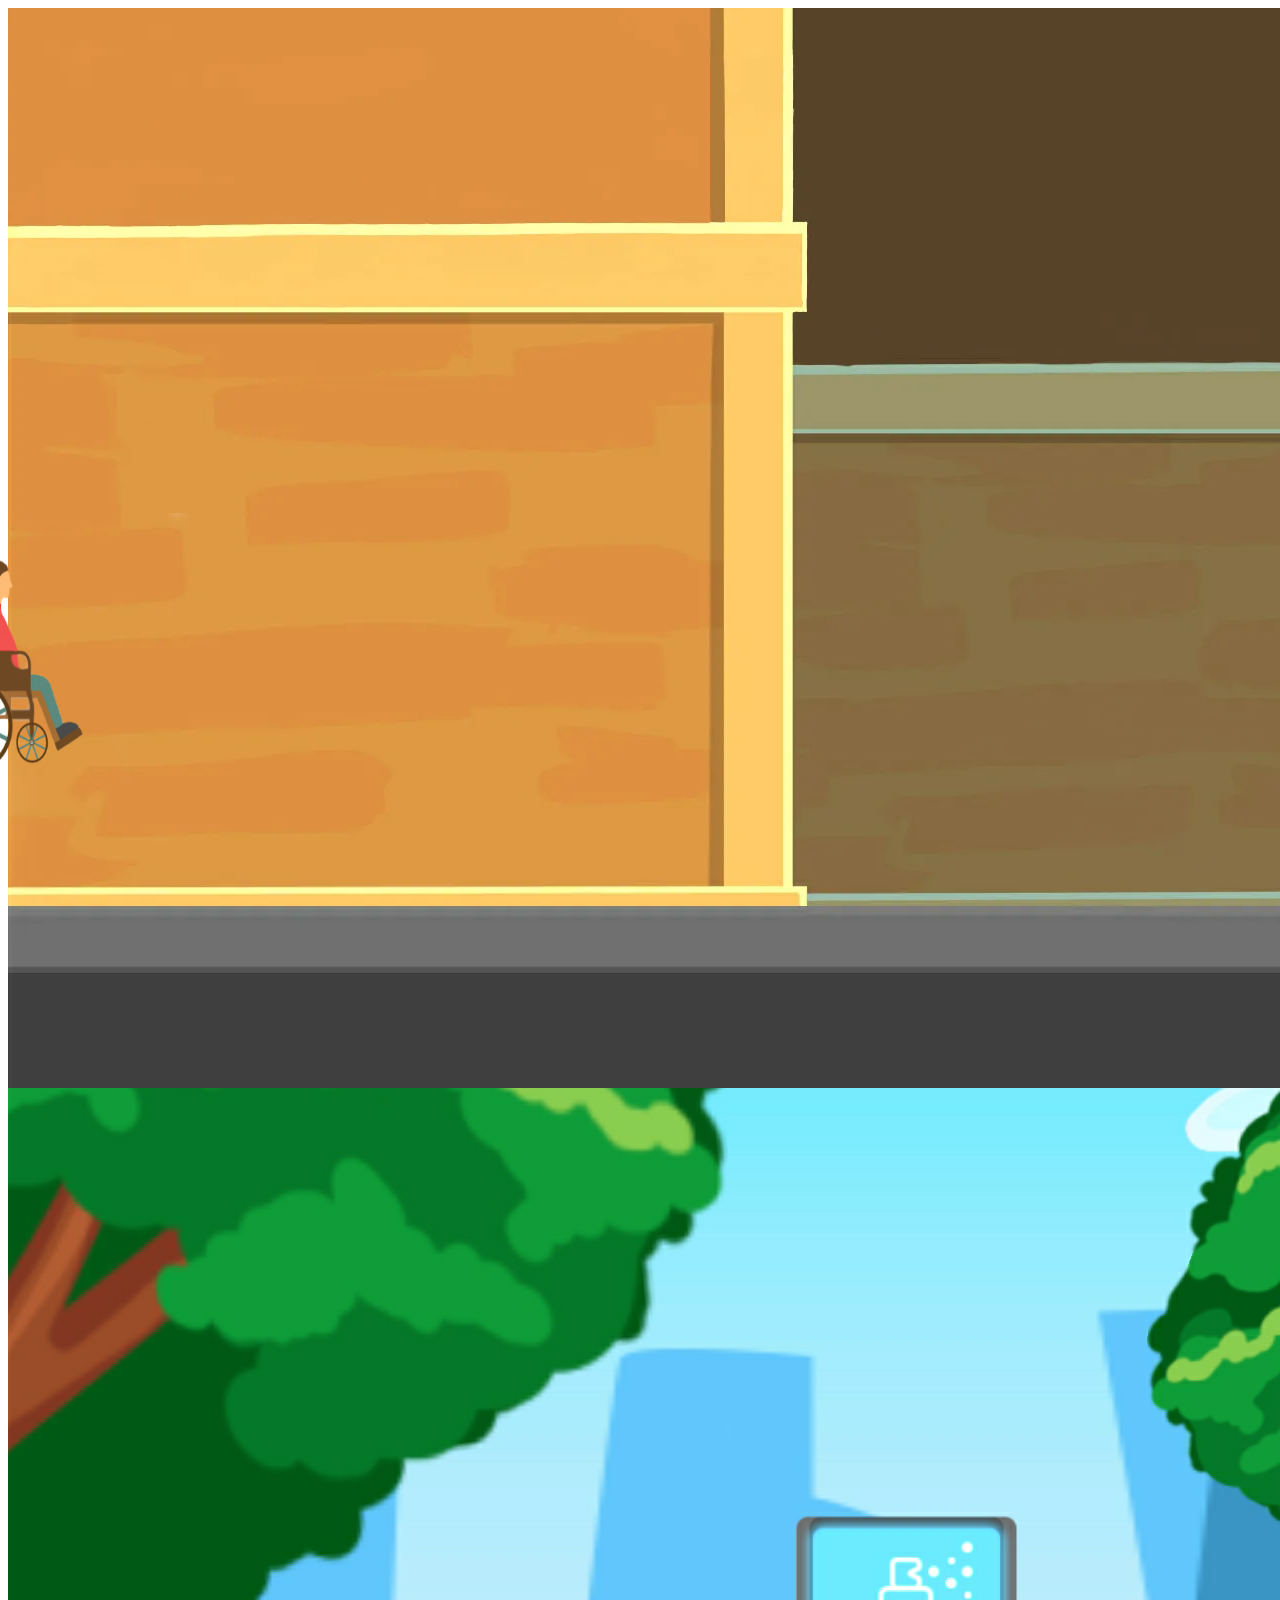
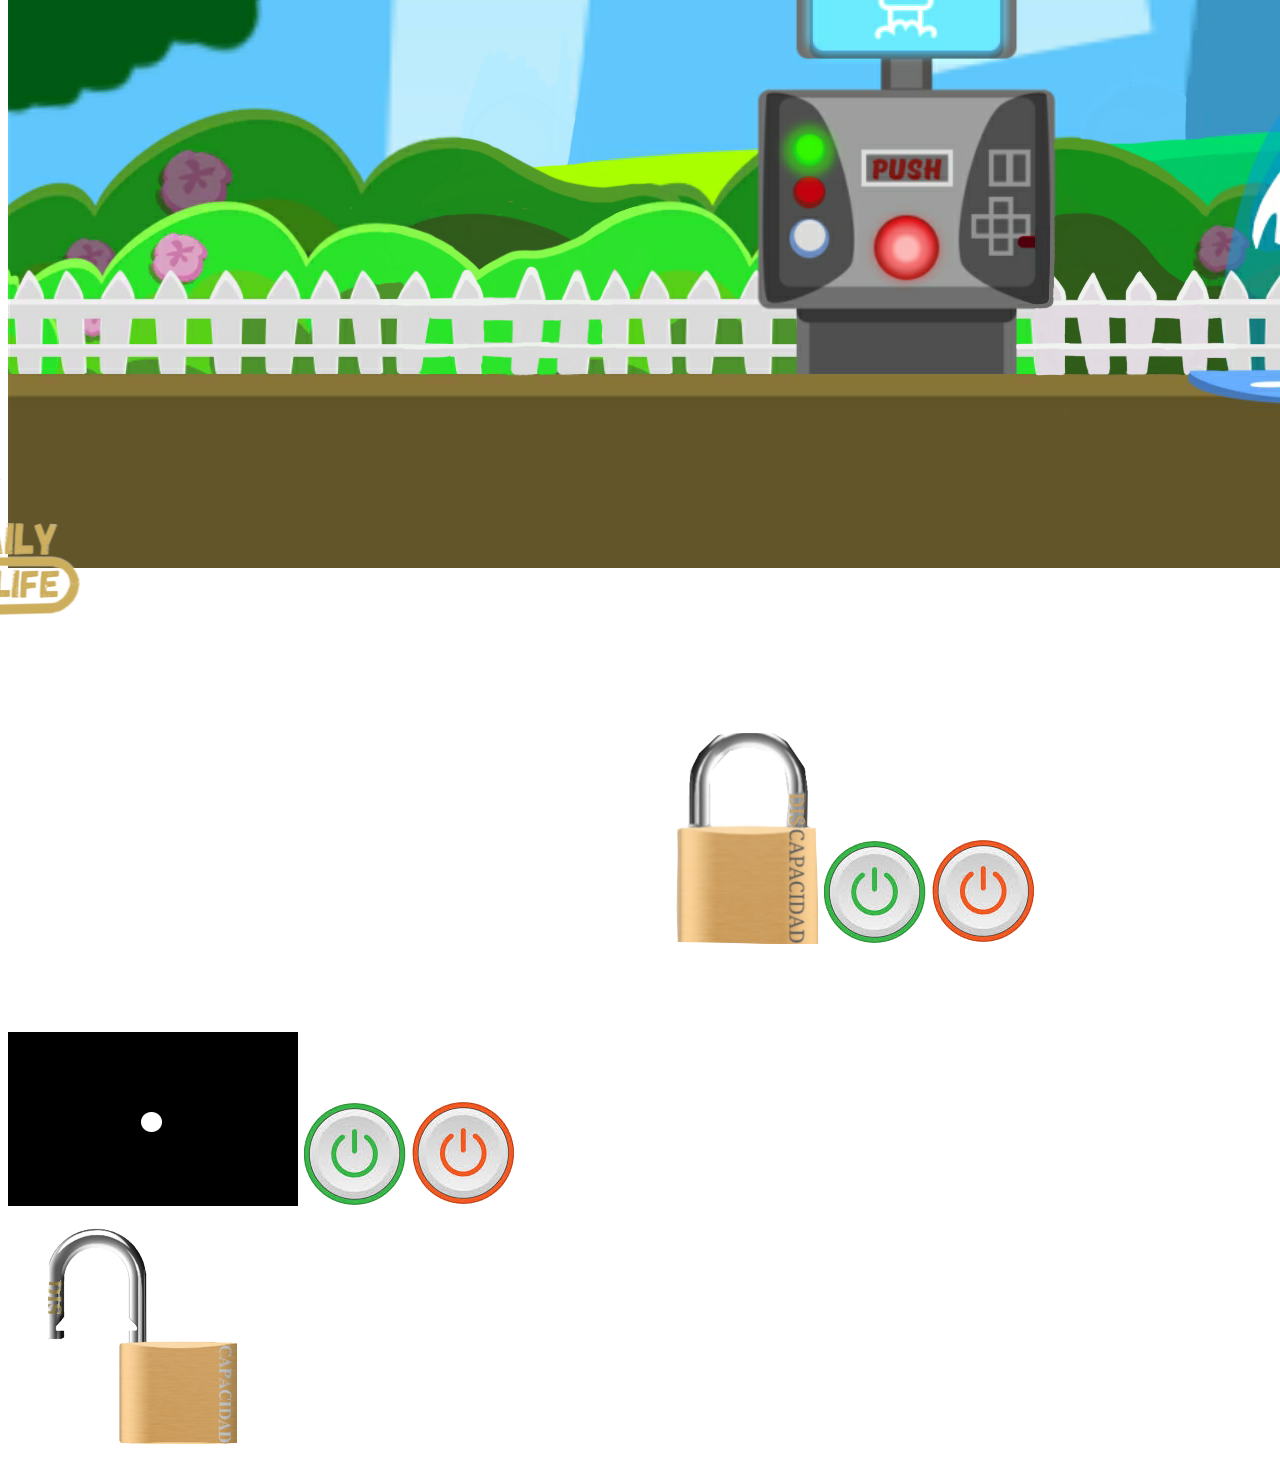
<file: index.html>
<html>
  <head>
    <link rel="stylesheet" href="style.css"/>
    <title>MY DAILY LIFE</title>
  <body>
      <image src="fondo.png" id="fondo"/>
      <image src="camino.png" id="camino"></image>
   <image src="pderecha.png" class="per noinvert"/>
   <image src="icono.png" id="icono" class="icono noinvert"/>
    <image src="cerrado.png" id="cerrado"/>
    <image src="encendido.png" id="en2" class="boton2"/>
    <image src="apagado.png" id="apa2" class="boton2"/>
    <p id="ceguera" class="noinvert"><b>CEGUERA</b></p>
    <p id="dis" class="noinvert"><b>DISLEXIA</b></p>
    <image src="negro.png" id="negro"></image>
     <image src="encendido.png" id="en1" class="boton1"/>
    <image src="apagado.png" id="apa1" class="boton1"/>
    <ul>
      <a href="launcher2.html"><image src="abierto.png" id="abierto"/></a>
    </ul>
    <script src="java.js"></script>
  </body>
</html>
</file>
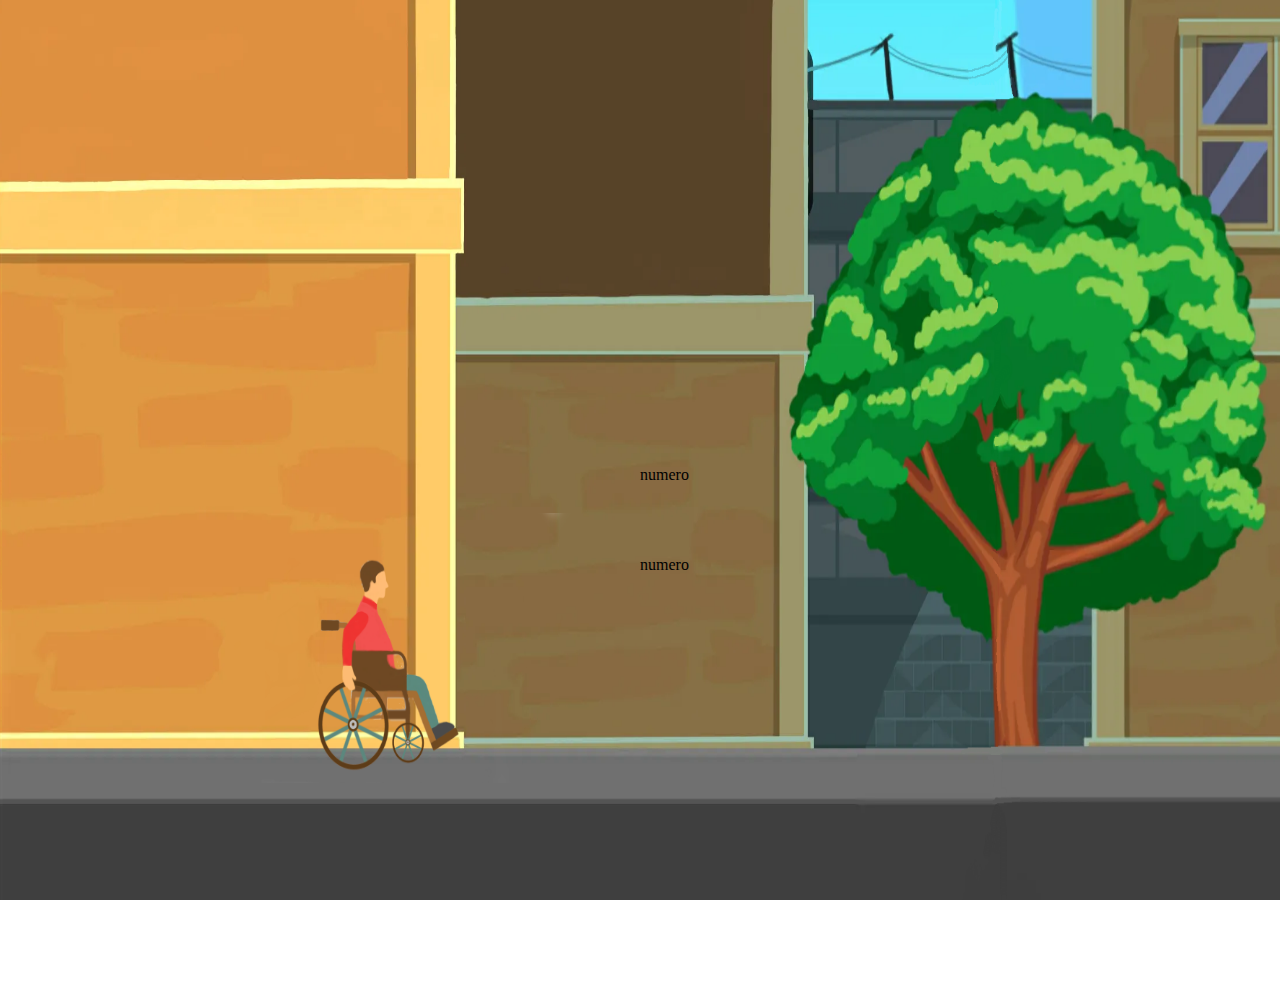
<file: launcher.html>
<html>
    <head>
      <link rel="stylesheet" href="style.css"/>
      <title>CEGUERRA</title>
    </head>
    <body>
        <image  src="fondo.png" id="fondo" class="fondo" style="left:0%"></image>
        <image src="per1.png" style="left:30%" id="per" class="per noinvert"/>
        <image src="per2.png" style="left:30%" id="per1" class="per noinvert"/>
        <image  src="coche.png" style="left:156%" id="coche"/>
        <p id="p">numero</p>
        <p id="p2">numero</p>
        <script src="java.js"></script>
    </body>
</html>
</file>
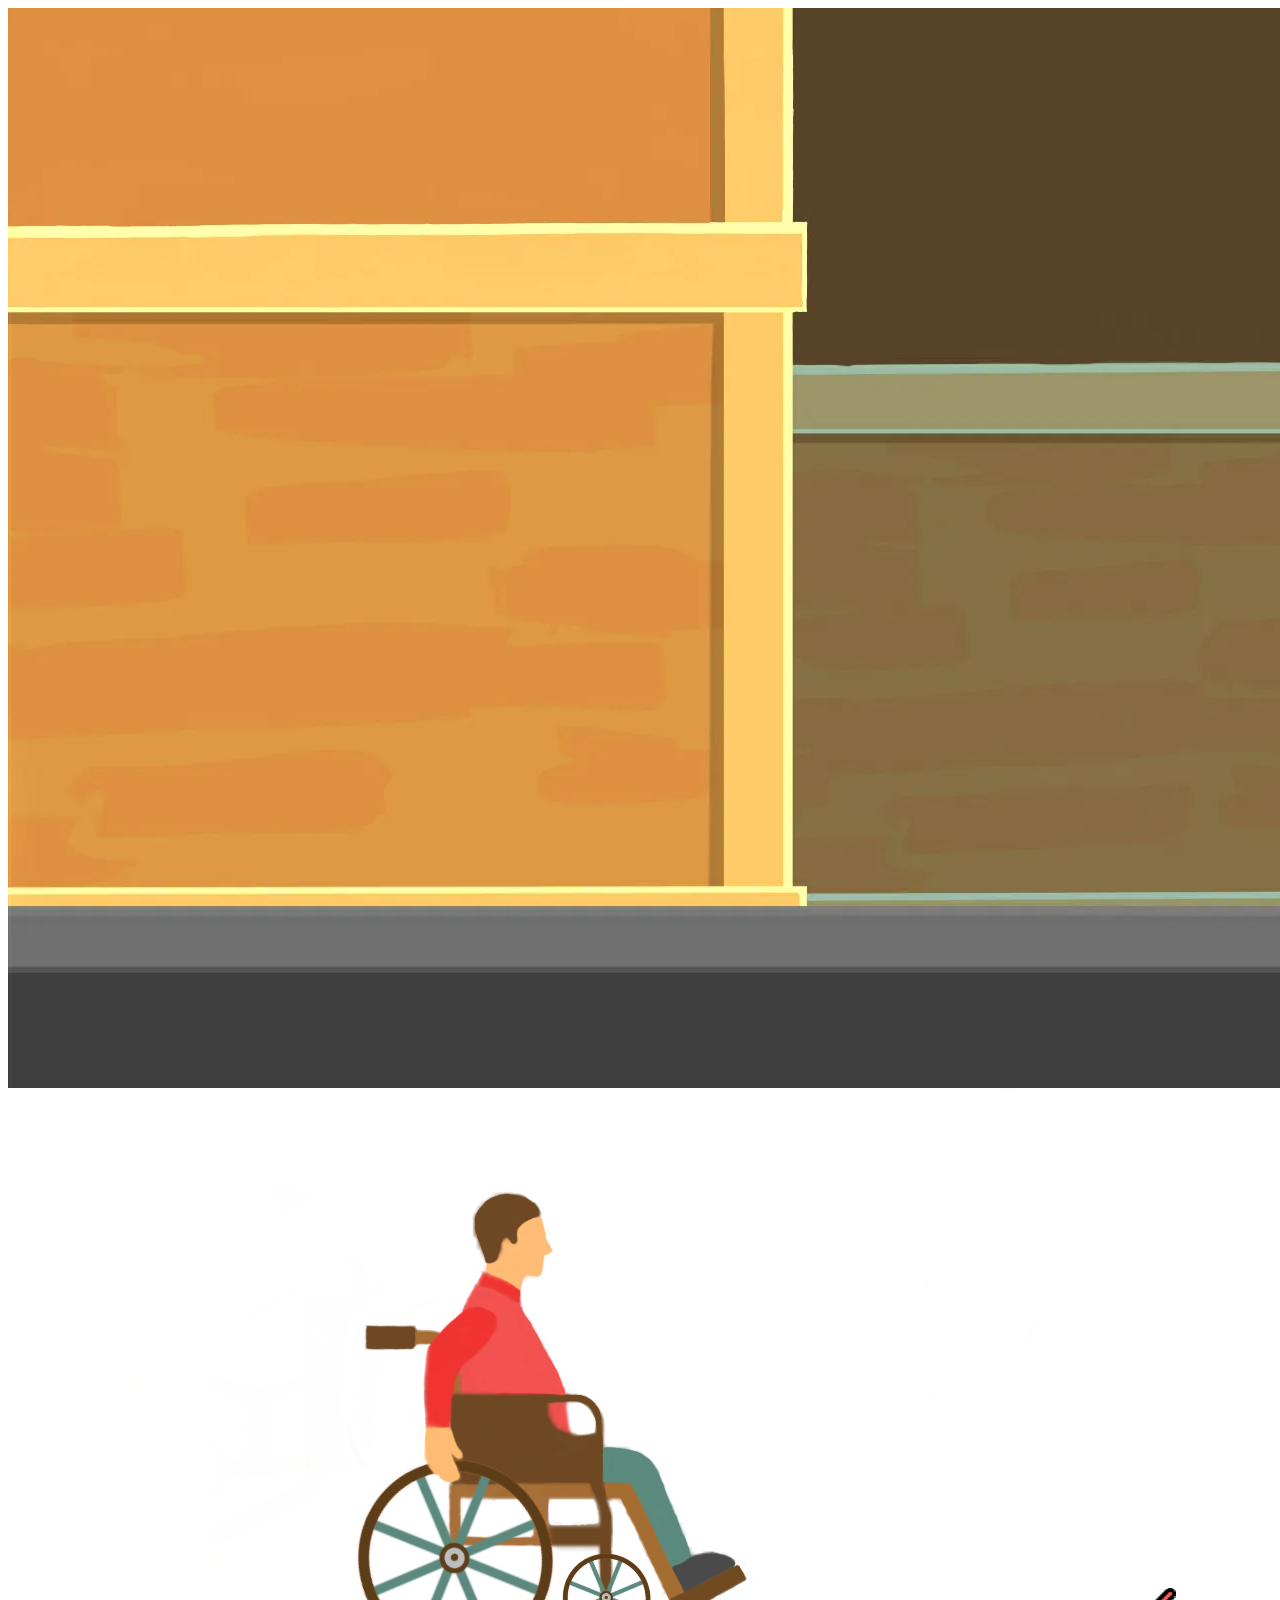
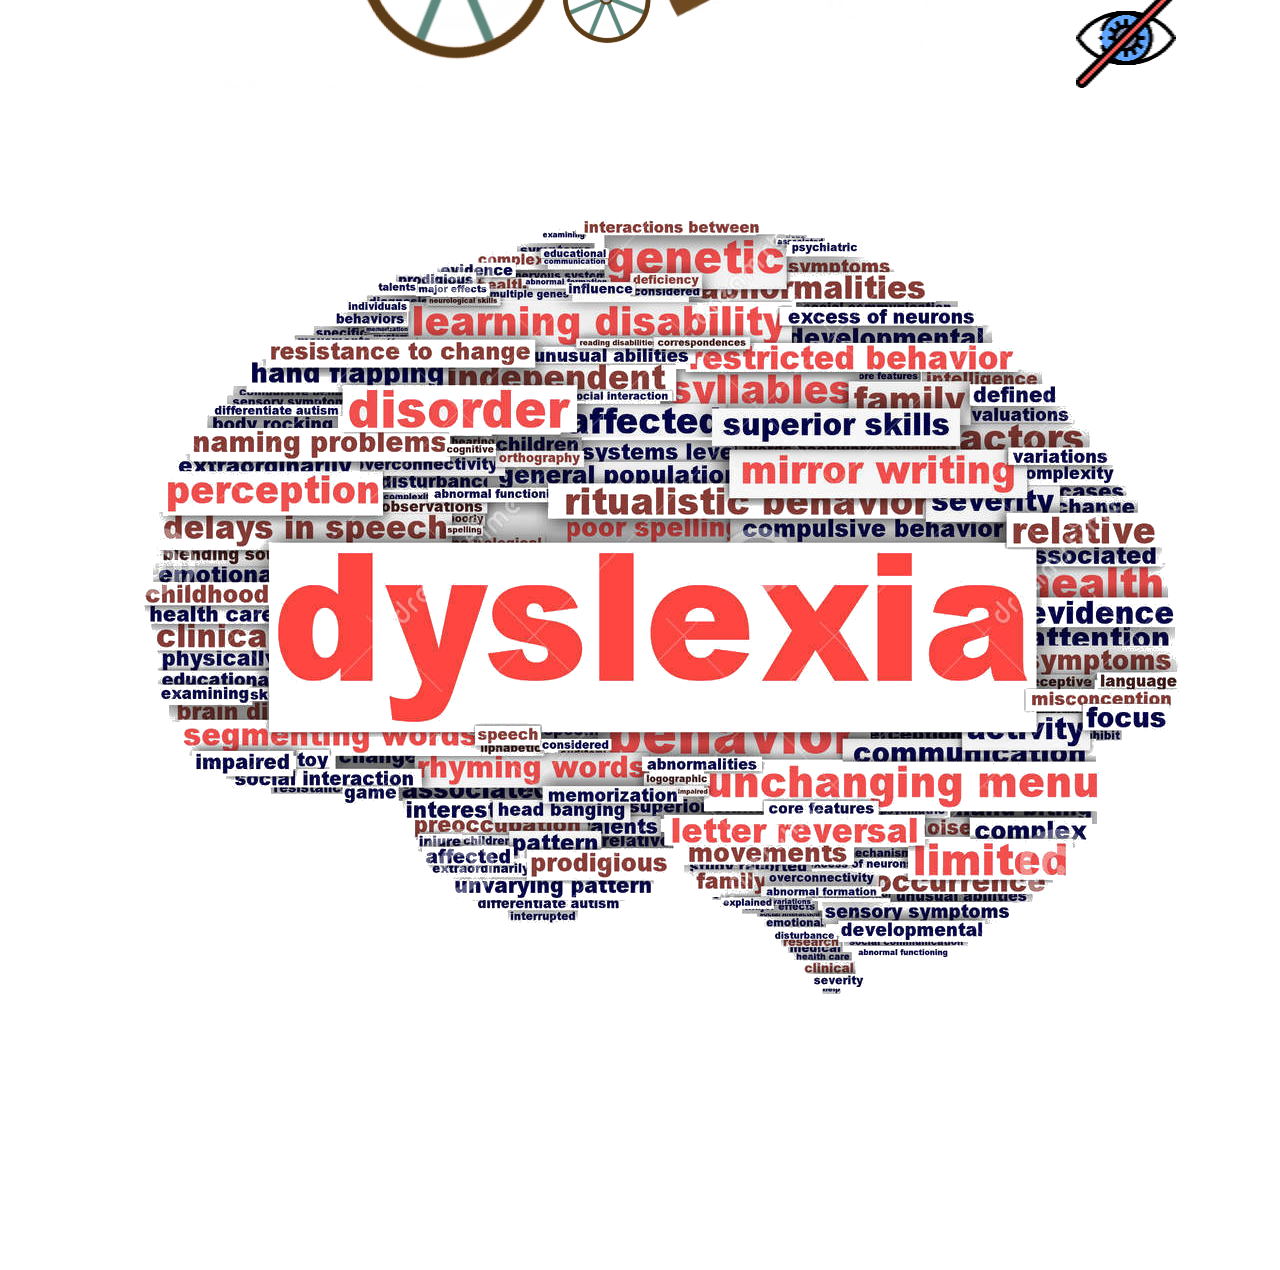
<file: launcher2.html>
<html>
  <head>
    <link rel="stylesheet" href="style.css"/>
    <title>ELIJE</title>
  </head> 
  <body>
    <image src="fondo.png" id="fondo"/>
      <image src="camino.png" id="camino"></image>
   <image src="pderecha.png" class="per noinvert"/>
   <p id="dislexia" class="noinvert"><b>La dislexia es un trastorno del aprendizaje que consiste en la dificultad en la lectura debido a inconvenientes para identificar los sonidos del habla y aprender a relacionarlos con las letras y las palabras</b></p>
   <image src="paisaje.png" id="paisaje"/>
   <image src="negro.png" id="negro"></image>
      <image src="pderecha.png" id="MR"></image>
      <image src="ceguerra.png" id="CE"></image>
     <image src="dislexia.png" id="DISL"></image> 
    <p id="elije" class="noinvert"><b>ELIJE</b></p>
    <ul>
        <a href="MR.html"><image src="aceptar.png" id="aceptar" class="aceptar"></image></a>
    </ul>
        <image src="aceptar.png" id="aceptar1" class="aceptar"></image>
        <image src="aceptar.png" id="aceptar2" class="aceptar"></image>
        <image src="soon.png" id="soon"></image>
        <button id="close">CLOSE</button>
    <script src="java2.js"></script>
  </body>
</html>
</file>
<file: style.css>
.noinvert{
    transform:scaleX(1) translate(-50%,-50%);
}

.invert{
    transform:scaleX(-1) translate(50%,-50%);
}

.fondo{
    position:absolute;
    transform:translate(0%,-50%);
    width:300%;
    height:100%;
    top:50%;
    left:0%;
}


.per{
    position:absolute;
    top:72%;
    width:30%;
    height:30%;
}

#p{
    position:absolute;
    width:50%;
    height:50%;
    left:50%;
    top:50%;
}
#p2{
    position:absolute;
    width:50%;
    height:50%;
    left:50%;
    top:60%;
}

#coche{
    position:absolute;
    transform:translate(-50%,-50%);
    width:30%;
    height:30%;
}

.opa0{
    opacity:1;
    top:90%;
}

.opa1{
    opacity:0.5;
    top:75%;
}

.opa2{
    opacity:0.2;
    top:70%;
}
</file>
